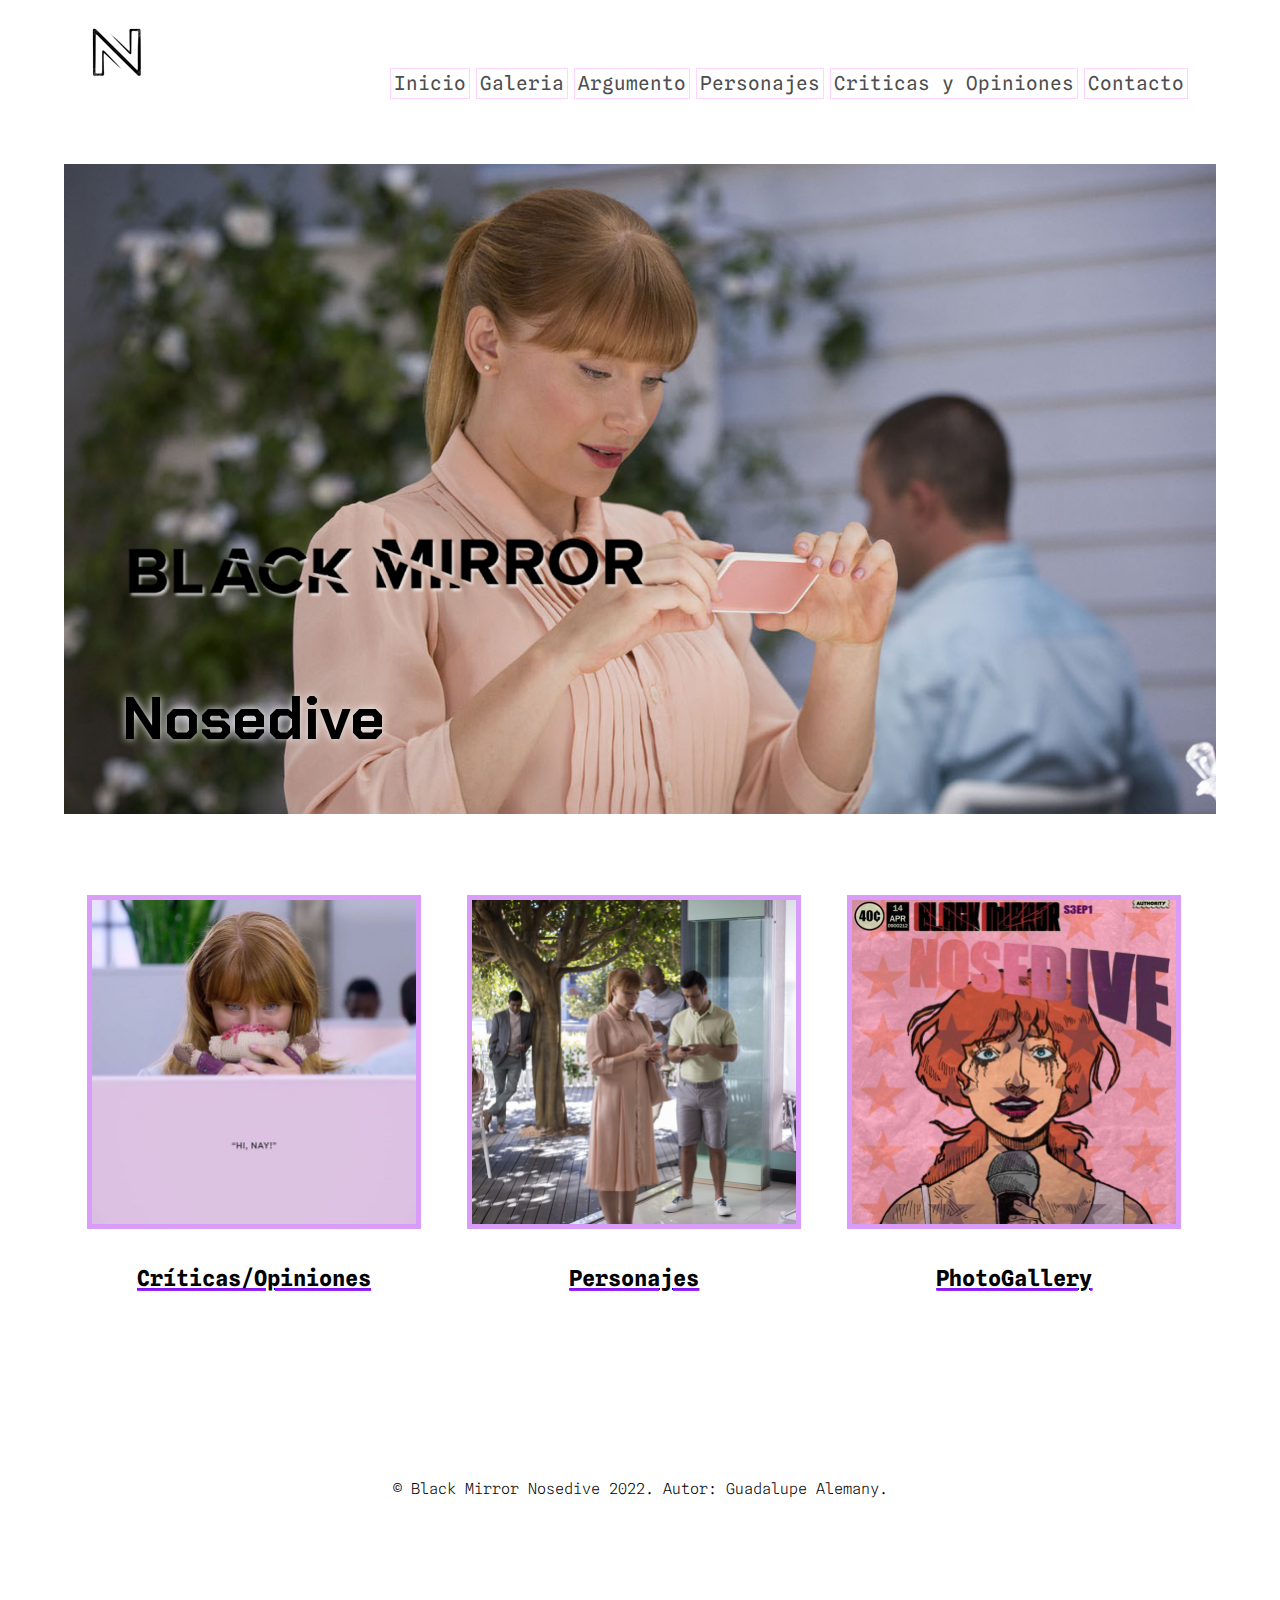
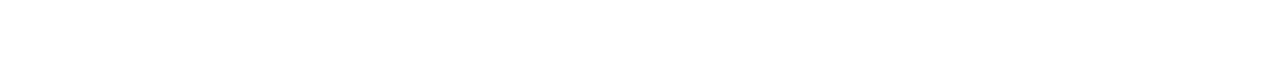
<file: index.html>
<!DOCTYPE html>
<html lang="en">
<head>
    <meta charset="UTF-8">
    <meta http-equiv="X-UA-Compatible" content="IE=edge">
    <meta name="viewport" content="width=device-width, initial-scale=1.0">
    <link href="https://fonts.googleapis.com/css2?family=Chakra+Petch:wght@300&family=Spline+Sans+Mono:wght@300&display=swap" rel="stylesheet">
    <link rel="stylesheet" href="https://cdnjs.cloudflare.com/ajax/libs/font-awesome/4.7.0/css/font-awesome.min.css">
    <link rel="stylesheet" href="estilos.css">
    <title>Black Mirror Nosedive</title>
</head>
<body>
    <header>
        <div>
            <img src="fotosp/nosedivelogooficial.png" alt="Logo Nosedive">
        </div>
        <a href="javascript:void(0);" class="icon" onclick="myFunction()"><i class="fa fa-bars"></i></a>
        <nav id="navegador">
            <ul class="opciones">
                <li><a href="index.html">Inicio</a></li>
                <li><a href="galeria.html">Galeria</a></li>
                <li><a href="argumento.html">Argumento</a></li>
                <li><a href="personajes.html">Personajes</a></li>
                <li><a href="criticasyopiniones.html">Criticas y Opiniones</a></li>
                <li><a href="contacto.html">Contacto</a></li>
            </ul>
    </nav>
    </header>
<section>
    <article class="principal">
        <div>
            <img src="fotosp/blackmirror.png" alt="blackmirror logo">
            <h1>Nosedive</h1>
        </div>
    </article> 
    <article class="secundario">
        <div>
            <a href="criticasyopiniones.html">
                <img src="fotosp/curiosidades.jpg" alt="">
                <h4>Críticas/Opiniones</h4>
            </a>
        </div>
        <div>
            <a href="personajes.html">
                <img src="fotosp/personajes.jpg" alt="">
                <h4>Personajes</h4>
            </a>
        </div>
        <div>
            <a href="galeria.html">
                <img src="fotosp/fanart.jpg" alt="">
                <h4>PhotoGallery</h4>
            </a>
        </div>
    </article>
</section>

<footer>
    <div class="conteinerfooter">
<p>&copy; Black Mirror Nosedive 2022. Autor: Guadalupe Alemany.</p>
</div>
</footer>
</body>
<script type="text/javascript">
    function myFunction(){
     let x = document.getElementById('navegador');
        if (x.className !== 'responsive'){
            x.className = 'responsive';
        } else {
            x.className = '';
        }
    }
</script>
</html>
</file>
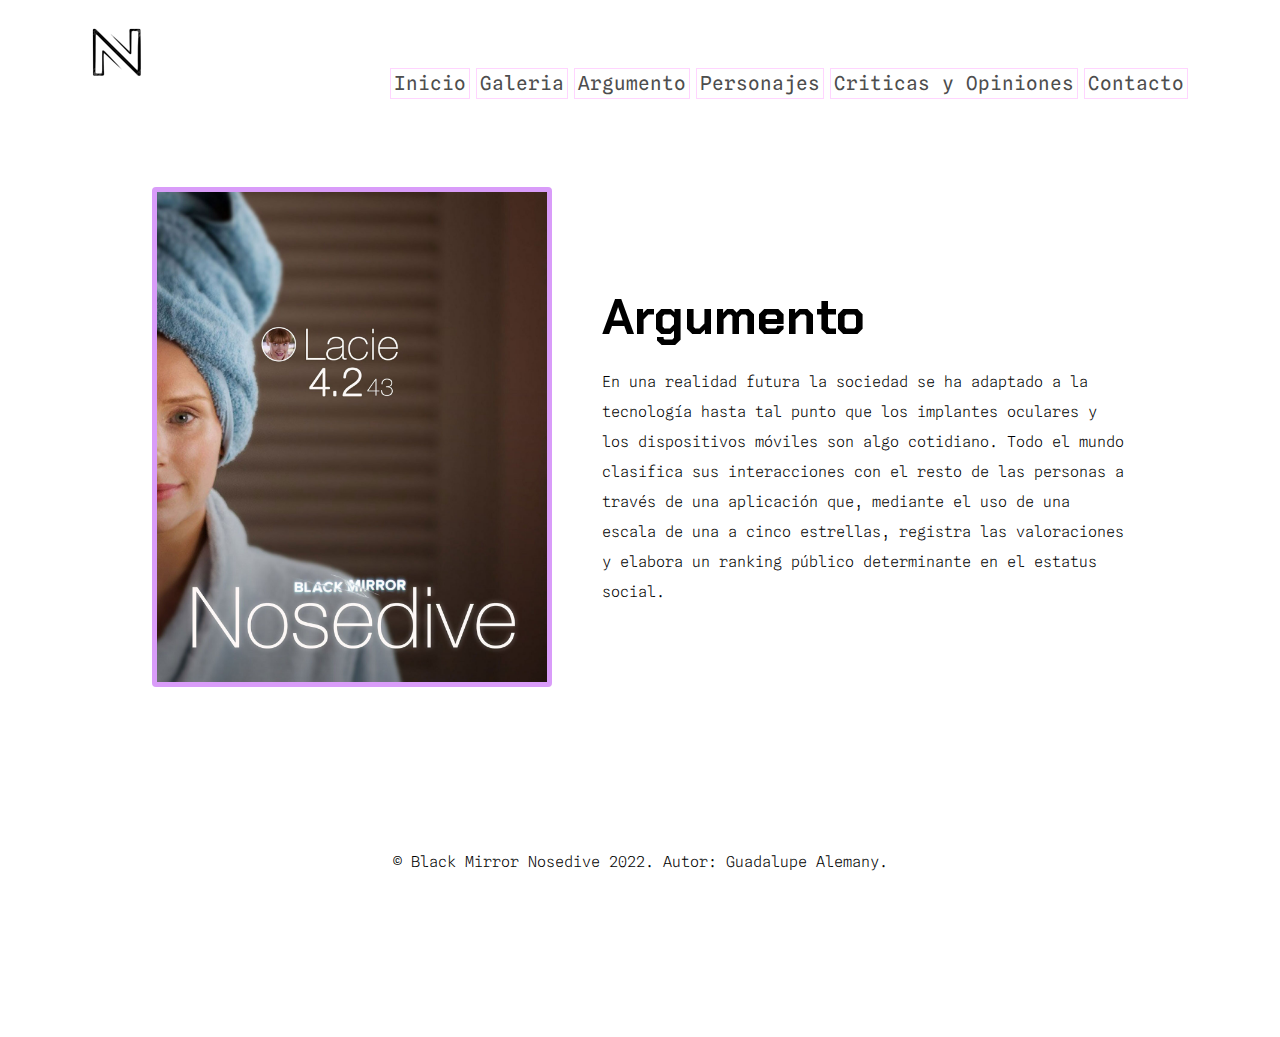
<file: argumento.html>
<!DOCTYPE html>
<html lang="en">
<head>
    <meta charset="UTF-8">
    <meta http-equiv="X-UA-Compatible" content="IE=edge">
    <link href="https://fonts.googleapis.com/css2?family=Chakra+Petch:wght@300&family=Spline+Sans+Mono:wght@300&display=swap" rel="stylesheet">
    <link rel="stylesheet" href="https://cdnjs.cloudflare.com/ajax/libs/font-awesome/4.7.0/css/font-awesome.min.css">
    <meta name="viewport" content="width=device-width, initial-scale=1.0">
    <link rel="stylesheet" href="estilos.css">
    <title>Argumento</title>
</head>
<body>
    <header>
        <div>
            <img src="fotosp/nosedivelogooficial.png" alt="Logo Nosedive">
        </div>
        <a href="javascript:void(0);" class="icon" onclick="myFunction()"><i class="fa fa-bars"></i></a>
        <nav id="navegador">
            <ul class="opciones">
                <li><a href="index.html">Inicio</a></li>
                <li><a href="galeria.html">Galeria</a></li>
                <li><a href="argumento.html">Argumento</a></li>
                <li><a href="personajes.html">Personajes</a></li>
                <li><a href="criticasyopiniones.html">Criticas y Opiniones</a></li>
                <li><a href="contacto.html">Contacto</a></li>
            </ul>
    </nav>
    </header>
<section id="argumento">
    <div class="conteiner">
        <div class="img-conteiner"></div>
        <div class="texto">  
    <h2 class="tituloargumento">Argumento</h2>  
    <p>En una realidad futura la sociedad se ha adaptado a la tecnología
     hasta tal punto que los implantes oculares y los dispositivos móviles 
     son algo cotidiano. Todo el mundo clasifica sus interacciones con el resto de 
     las personas a través de una aplicación que, mediante el uso de una escala de una
    a cinco estrellas, registra las valoraciones y elabora un ranking público determinante 
    en el estatus social.
   </p>
</div>
</div>
</section>
<footer>
    <div class="conteinerfooter">
<p>&copy; Black Mirror Nosedive 2022. Autor: Guadalupe Alemany.</p>
</div>
</footer>
</body>
<script type="text/javascript">
    function myFunction(){
     let x = document.getElementById('navegador');
        if (x.className !== 'responsive'){
            x.className = 'responsive';
        } else {
            x.className = '';
        }
    }
</script>
</html>
</file>
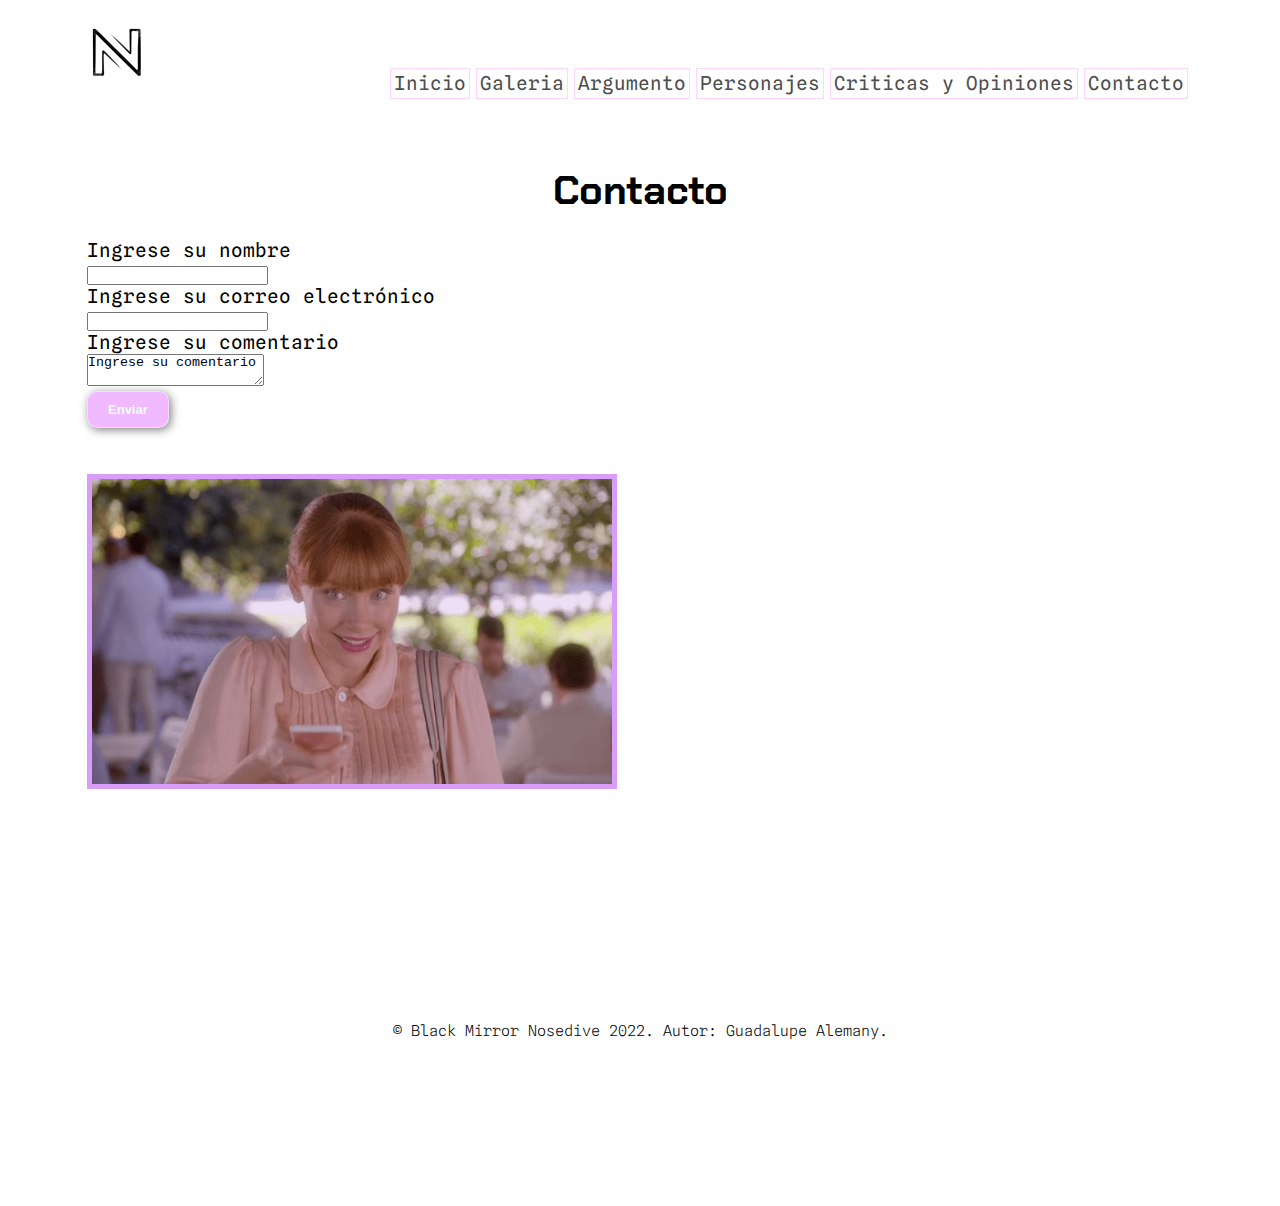
<file: contacto.html>
<!DOCTYPE html>
<html lang="en">
<head>
    <meta charset="UTF-8">
    <meta http-equiv="X-UA-Compatible" content="IE=edge">
    <link href="https://fonts.googleapis.com/css2?family=Chakra+Petch:wght@300&family=Spline+Sans+Mono:wght@300&display=swap" rel="stylesheet">
    <link rel="stylesheet" href="https://cdnjs.cloudflare.com/ajax/libs/font-awesome/4.7.0/css/font-awesome.min.css">
    <meta name="viewport" content="width=device-width, initial-scale=1.0">
    <link rel="stylesheet" href="estilos.css">
    <title>Contacto</title>
</head>
<body>
    <header>
        <div>
            <img src="fotosp/nosedivelogooficial.png" alt="Logo Nosedive">
        </div>
        <a href="javascript:void(0);" class="icon" onclick="myFunction()"><i class="fa fa-bars"></i></a>
        <nav id="navegador">
            <ul class="opciones">
                <li><a href="index.html">Inicio</a></li>
                <li><a href="galeria.html">Galeria</a></li>
                <li><a href="argumento.html">Argumento</a></li>
                <li><a href="personajes.html">Personajes</a></li>
                <li><a href="criticasyopiniones.html">Criticas y Opiniones</a></li>
                <li><a href="contacto.html">Contacto</a></li>
        </ul>
    </nav>
    </header>
<section>
    <article class="contacto">
            <div>
            <h2 class="titulo">Contacto</h2>
            </div>
            </article>
        <article class="cuarto">
        <div>
            <form action="mailto:guadii1012@gmail.com" method="GET">
            <label for="nombre">Ingrese su nombre</label> <br>
            <input type="text" name="nombre"> <br>
            <label for="email">Ingrese su correo electrónico</label> <br>
            <input type="email" name="email"><br>
            <label for="comentario">Ingrese su comentario</label><br>
            <textarea name="comentario">Ingrese su comentario</textarea> <br>
            <button>Enviar</button>
            </form>
        </div>
        <div>
            
            <img src="fotosp/contactofoto.jpg">
        </div>
    </article> 
</section>

<footer>
    <div class="conteinerfooter">
<p>&copy; Black Mirror Nosedive 2022. Autor: Guadalupe Alemany.</p>
</div>
</footer>
</body>
<script type="text/javascript">
    function myFunction(){
     let x = document.getElementById('navegador');
        if (x.className !== 'responsive'){
            x.className = 'responsive';
        } else {
            x.className = '';
        }
    }
</script>
</html>
</file>
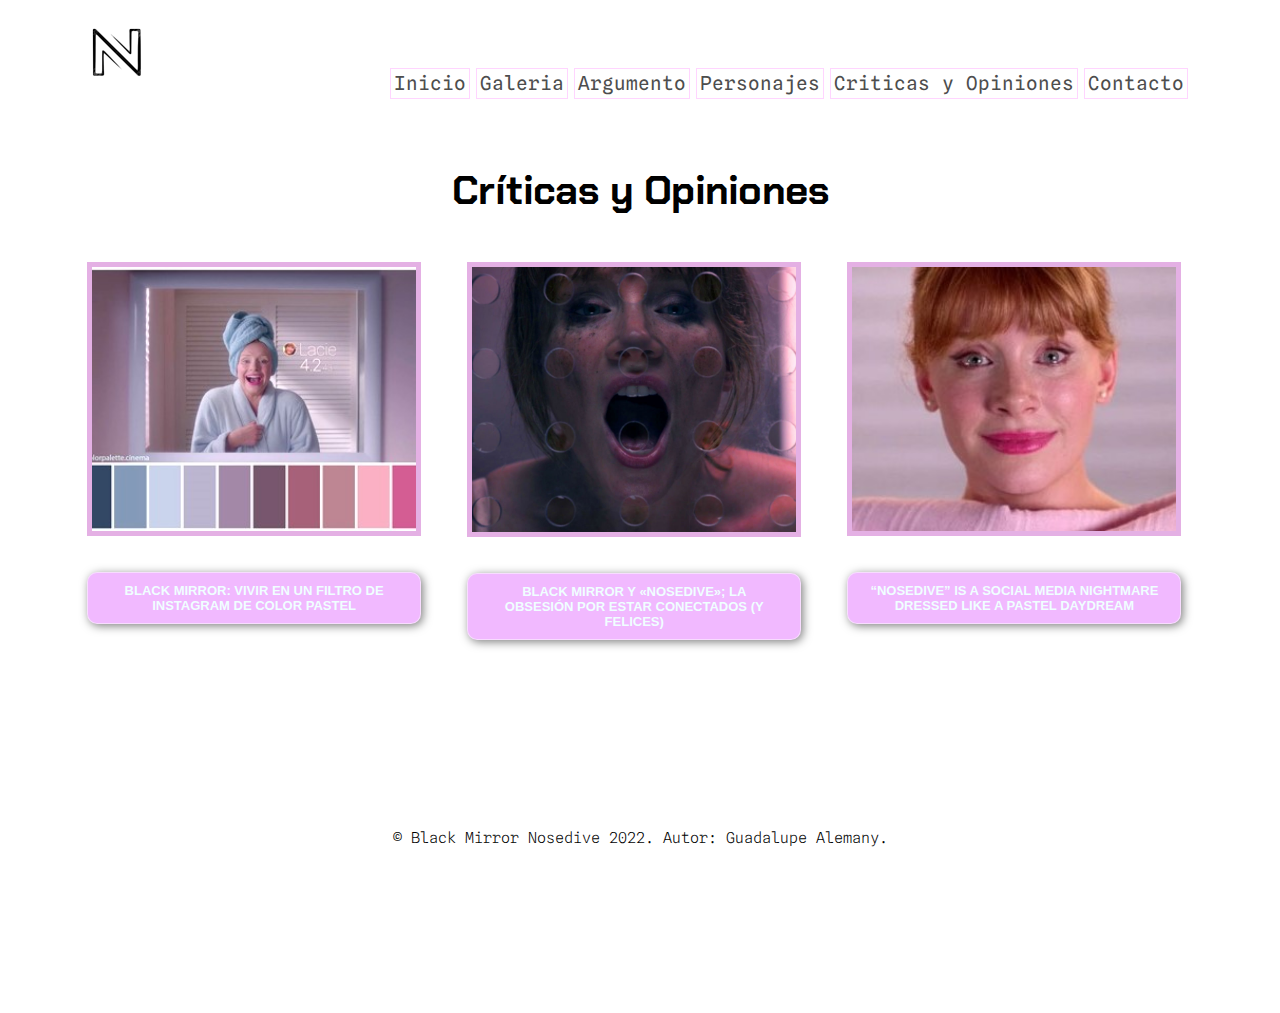
<file: criticasyopiniones.html>
<!DOCTYPE html>
<html lang="en">
<head>
    <meta charset="UTF-8">
    <meta http-equiv="X-UA-Compatible" content="IE=edge">
    <meta name="viewport" content="width=device-width, initial-scale=1.0">
    <link href="https://fonts.googleapis.com/css2?family=Chakra+Petch:wght@300&family=Spline+Sans+Mono:wght@300&display=swap" rel="stylesheet">
    <link rel="stylesheet" href="https://cdnjs.cloudflare.com/ajax/libs/font-awesome/4.7.0/css/font-awesome.min.css">
    <link rel="stylesheet" href="estilos.css">
    <title>CriticasyOpiniones</title>
</head>
<body>
    <header>
        <div>
            <img src="fotosp/nosedivelogooficial.png" alt="Logo Nosedive">
        </div>
        <a href="javascript:void(0);" class="icon" onclick="myFunction()"><i class="fa fa-bars"></i></a>
        <nav id="navegador">
            <ul class="opciones">
                <li><a href="index.html">Inicio</a></li>
                <li><a href="galeria.html">Galeria</a></li>
                <li><a href="argumento.html">Argumento</a></li>
                <li><a href="personajes.html">Personajes</a></li>
                <li><a href="criticasyopiniones.html">Criticas y Opiniones</a></li>
                <li><a href="contacto.html">Contacto</a></li>
            </ul>
    </nav>
    </header>
<section>
    <article class="CriticasOpiniones">
    <div>
    <h2 class="titulo">Críticas y Opiniones</h2>
    </div>
    </article>
<article class="criticas">
<div>   
    <a href="https://www.lavanguardia.com/series/20161022/411220817977/black-mirror-critica-temporada-3-episodio-1-nosedive.html">
    <img src="fotosp/Critica1of.jpg" alt="critica 1">
<button>BLACK MIRROR: VIVIR EN UN FILTRO DE
        INSTAGRAM DE COLOR PASTEL</button>
    </a>
</div>
<div>
    <a href="https://www.rirca.es/black-mirror-y-nosedive-la-obsesion-por-estar-conectados-y-felices/#:~:text=Con%20gui%C3%B3n%20de%20Mike%20Schur,red%20y%20que%20es%20%C2%ABpuntuada%C2%BB">
    <img src="fotosp/critica2oficial.jpg" alt="critica 2">
<button>BLACK MIRROR Y «NOSEDIVE»; LA
        OBSESIÓN POR ESTAR CONECTADOS (Y
        FELICES)</button>
    </a>
</div>
<div>
    <a href="https://www.vox.com/culture/2016/10/21/13360144/black-mirror-season-3-nosedive-recap-review">
    <img src="fotosp/critica3of.jpg" alt="textoalternativo">
    <button>“NOSEDIVE” IS A SOCIAL MEDIA
        NIGHTMARE DRESSED LIKE A PASTEL
        DAYDREAM</button>
    </a>
    </div>
</article>
    </section>
    <footer>
        <div class="conteinerfooter">
    <p>&copy; Black Mirror Nosedive 2022. Autor: Guadalupe Alemany.</p>
    </div>
    </footer>
</body>
<script type="text/javascript">
    function myFunction(){
     let x = document.getElementById('navegador');
        if (x.className !== 'responsive'){
            x.className = 'responsive';
        } else {
            x.className = '';
        }
    }
</script>
</html>
</file>
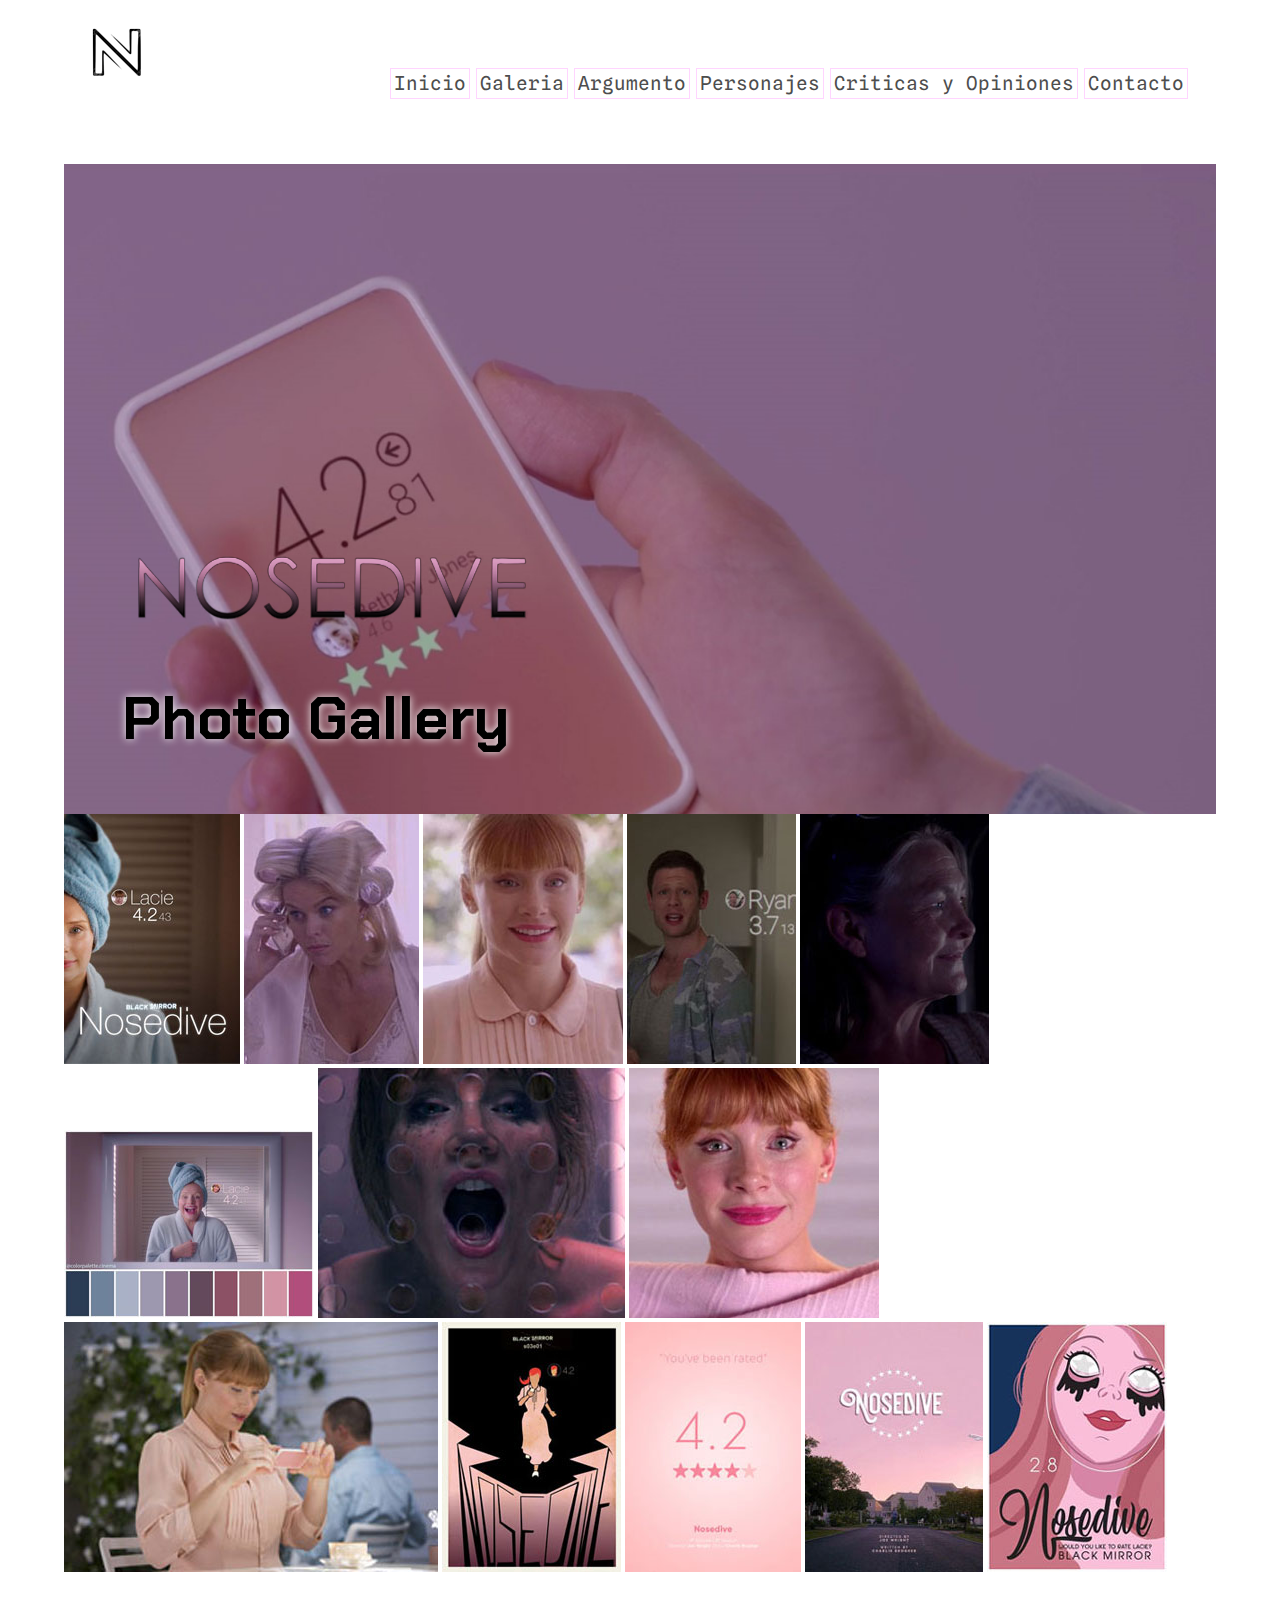
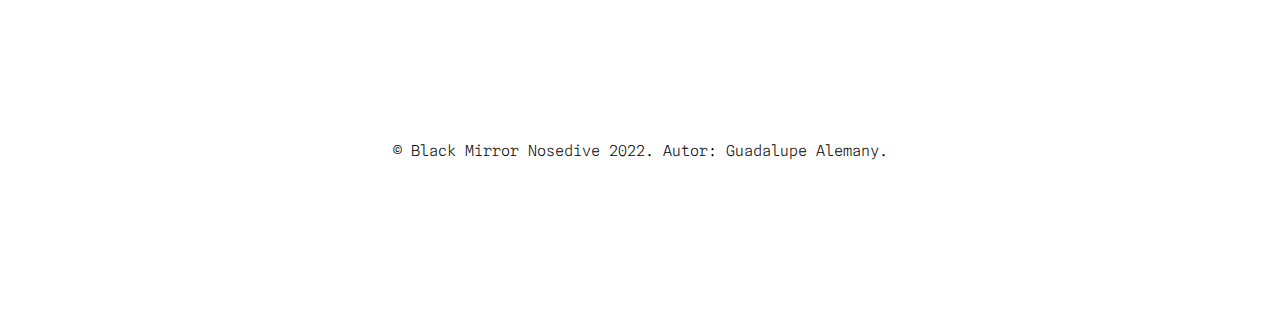
<file: galeria.html>
<!DOCTYPE html>
<html lang="en">
<head>
    <meta charset="UTF-8">
    <meta http-equiv="X-UA-Compatible" content="IE=edge">
    <meta name="viewport" content="width=device-width, initial-scale=1.0">
    <link href="https://fonts.googleapis.com/css2?family=Chakra+Petch:wght@300&family=Spline+Sans+Mono:wght@300&display=swap" rel="stylesheet">
    <link rel="stylesheet" href="https://cdnjs.cloudflare.com/ajax/libs/font-awesome/4.7.0/css/font-awesome.min.css">
    <link rel="stylesheet" href="estilos.css">
    <link rel="stylesheet" href="css/lightbox.min.css">
    <title>BlackMirrorNosediveGaleria</title>
</head>
<body>
    <header>
        <div>
            <img src="fotosp/nosedivelogooficial.png" alt="Logo Nosedive">
        </div>
        <a href="javascript:void(0);" class="icon" onclick="myFunction()"><i class="fa fa-bars"></i></a>
        <nav id="navegador">
            <ul class="opciones">
                <li><a href="index.html">Inicio</a></li>
                <li><a href="galeria.html">Galeria</a></li>
                <li><a href="argumento.html">Argumento</a></li>
                <li><a href="personajes.html">Personajes</a></li>
                <li><a href="criticasyopiniones.html">Criticas y Opiniones</a></li>
                <li><a href="contacto.html">Contacto</a></li>
            </ul>
    </nav>
    </header>
    <section>
        <article class="principal2">
            <div>
                <img src="fotosp/logogaleria.png" alt="blackmirror logo">
                <h1>Photo Gallery</h1>
            </div>
        </article> 
    </section>
    <section>
    <article class="galeria">
        <div>
            <a class="example-image-link" href="fotosp/argumento.jpg" data-lightbox="example-set" data-title="The next image in the set is preloaded as you're viewing."><img class="example-image" src="fotosp/nosediveargumentogaleria.jpg" alt="" /></a>
            <a class="example-image-link" href="fotosp/naomi.jpg" data-lightbox="example-set" data-title="Or press the right arrow on your keyboard."><img class="example-image" src="fotosp/naomigaleriaof.jpg" alt="" /></a>
            <a class="example-image-link" href="fotosp/LaciePoundoficial.jpg" data-lightbox="example-set" data-title="Click the right half of the image to move forward."><img class="example-image" src="fotosp/LaciePoundoficialmigaleria.jpg" alt=""/></a>
            <a class="example-image-link" href="fotosp/ryanoficial.jpg" data-lightbox="example-set" data-title="The next image in the set is preloaded as you're viewing."><img class="example-image" src="fotosp/ryanoficialmigaleria.jpg" alt="" /></a>
            <a class="example-image-link" href="fotosp/Susanoficial.jpg" data-lightbox="example-set" data-title="The next image in the set is preloaded as you're viewing."><img class="example-image" src="fotosp/Susanoficialgaleria.jpg" alt="" /></a>
            <a class="example-image-link" href="fotosp/Critica1.jpg" data-lightbox="example-set" data-title="The next image in the set is preloaded as you're viewing."><img class="example-image" src="fotosp/Critica1galeria.jpg" alt="" /></a>
            <a class="example-image-link" href="fotosp/critica2oficial.jpg" data-lightbox="example-set" data-title="The next image in the set is preloaded as you're viewing."><img class="example-image" src="fotosp/critica2galeria.jpg" alt="" /></a>
            <a class="example-image-link" href="fotosp/crítica 3.jpg" data-lightbox="example-set" data-title="The next image in the set is preloaded as you're viewing."><img class="example-image" src="fotosp/crítica3galeria.jpg" alt="" /></a>
            <a class="example-image-link" href="fotosp/nosedivep.jpg" data-lightbox="example-set" data-title="The next image in the set is preloaded as you're viewing."><img class="example-image" src="fotosp/nosedivepgaleria.jpg" alt="" /></a>
            <a class="example-image-link" href="fotosp/art1.jpg" data-lightbox="example-set" data-title="The next image in the set is preloaded as you're viewing."><img class="example-image" src="fotosp/art1galeria.jpg" alt="" /></a>
            <a class="example-image-link" href="fotosp/art2.jpg" data-lightbox="example-set" data-title="The next image in the set is preloaded as you're viewing."><img class="example-image" src="fotosp/art2galeria.jpg" alt="" /></a>
            <a class="example-image-link" href="fotosp/art3.jpg" data-lightbox="example-set" data-title="The next image in the set is preloaded as you're viewing."><img class="example-image" src="fotosp/art3galeria.jpg" alt="" /></a>
            <a class="example-image-link" href="fotosp/art4.jpg" data-lightbox="example-set" data-title="The next image in the set is preloaded as you're viewing."><img class="example-image" src="fotosp/art4galeria.jpg" alt="" /></a>
          </div>
    </article> 
</section>
<footer>
    <div class="conteinerfooter">
<p>&copy; Black Mirror Nosedive 2022. Autor: Guadalupe Alemany.</p>
</div>
</footer>
<script src="js/lightbox-plus-jquery.min.js"></script>
</body>
<script type="text/javascript">
    function myFunction(){
     let x = document.getElementById('navegador');
        if (x.className !== 'responsive'){
            x.className = 'responsive';
        } else {
            x.className = '';
        }
    }
</script>
</html>
</file>
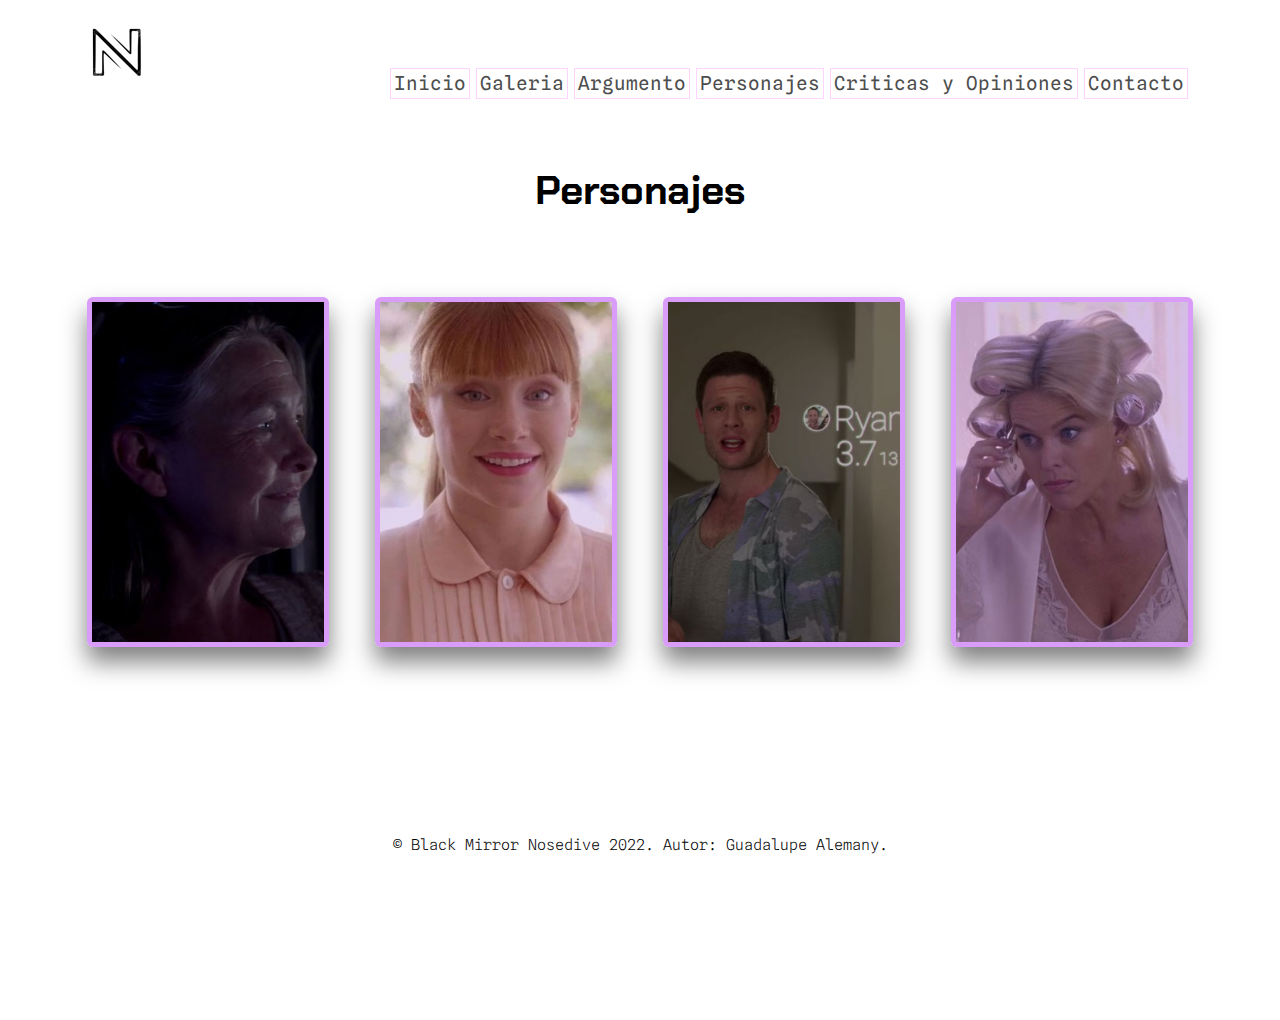
<file: personajes.html>
<!DOCTYPE html>
<html lang="en">
<head>
    <meta charset="UTF-8">
    <meta http-equiv="X-UA-Compatible" content="IE=edge">
    <link href="https://fonts.googleapis.com/css2?family=Chakra+Petch:wght@300&family=Spline+Sans+Mono:wght@300&display=swap" rel="stylesheet">
    <link rel="stylesheet" href="https://cdnjs.cloudflare.com/ajax/libs/font-awesome/4.7.0/css/font-awesome.min.css">
    <meta name="viewport" content="width=device-width, initial-scale=1.0">
    <link rel="stylesheet" href="estilos.css">
    <title>Personajes</title>
</head>
<body>
    <header>
        <div>
            <img src="fotosp/nosedivelogooficial.png" alt="Logo Nosedive">
        </div>
        <a href="javascript:void(0);" class="icon" onclick="myFunction()"><i class="fa fa-bars"></i></a>
        <nav id="navegador">
            <ul class="opciones">
                <li><a href="index.html">Inicio</a></li>
                <li><a href="galeria.html">Galeria</a></li>
                <li><a href="argumento.html">Argumento</a></li>
                <li><a href="personajes.html">Personajes</a></li>
                <li><a href="criticasyopiniones.html">Criticas y Opiniones</a></li>
                <li><a href="contacto.html">Contacto</a></li>
            </ul>
    </nav>
   </header>
   <section>
      <article class="Personajes">
  <div>    
     <h2 class="titulo">Personajes</h2>
          </div>
      </article>
     <article class="terciario">
        <div class="contenedor">  
            <figure>
         <img src="fotosp/susanpersonaje.jpg" alt="Susanpersonaje">
          <div class="capa">
            <h3>Susan Taylor (Cherry Jones)</h3>
            <p>Susan Taylor es una camionera que ayuda a Lacie a llegar a la boda. Es una mujer mayor, quien ya no se preocupa por los puntos ni las estrellas. Tiene un puntaje muy bajo de 1.4. Perdió a su marido por cáncer, y comparte su historia con Lacie y la ayuda a "abrir los ojos".</p>
        </div>
    </figure>
</div>
        <div class="contenedor"> 
        <figure>
         <img src="fotosp/laciepoundpersonaje.jpg" alt="LaciePersonaje">
         <div class="capa">
            <h3>Lacie Pound</h3>
            <p>Lacie, joven obsesionada por sus calificaciones, tiene un puntaje de 4.2, y es determinada a mantenerlo y aumentarlo. Es elegida por una popular amiga de la infancia (Alice Eve) como dama de honor de su futura boda.</p>
        </div>
    </figure>

</div>
<div class="contenedor"> 
        <figure>
     <img src="fotosp/ryanpersonaje.jpg" alt="RyanPersonaje">
    <div class="capa">
        <h3>Ryan Pound (James Norton)</h3>
        <p>Ryan Pound es el hermano de Lacy. Vive con ella, y a diferencia de su hermana, no le interesa mantener su reputación o su punatje alto. Tiene una calificación de 3.7.</p>
    </div>
</figure>
</div>
<div class="contenedor"> 
        <figure>
    <img src="fotosp/naomipersonaje.jpg" alt="NaomiPersonaje">
 <div class="capa">
    <h3>Naomi Jayne Mathesen (Ney Ney) (Alice Eve)</h3>
    <p>Naomi es amiga de la infancia de Lacie. Tiene un puntaje alto, de 4.8, y una muy buena reputación. Se contacta luego de mucho tiempo con Lacie para pedirle que asista a su boda.
        </p>
</div>
</figure>
</div>
     </article>
    </section>
    <footer>
        <div class="conteinerfooter">
    <p>&copy; Black Mirror Nosedive 2022. Autor: Guadalupe Alemany.</p>
    </div>
    </footer>   
    </body>
    <script type="text/javascript">
        function myFunction(){
         let x = document.getElementById('navegador');
            if (x.className !== 'responsive'){
                x.className = 'responsive';
            } else {
                x.className = '';
            }
        }
    </script>
    </html>
</file>
<file: estilos.css>
* {
        padding: 0;
         margin: 0;
         box-sizing: border-box;
    }

header {
    padding-left: 7%;
    padding-right: 7%;
    padding-top: 2%;
    padding-bottom: 2%;
    display: flex;
    justify-content: space-between;
}

nav ul {
    margin-top: 5%;
    margin-bottom: 5%;
    color: #000;
    list-style: none;
}
nav ul li {
    display: inline-block;
    padding: 2px 2px 0px 0px;
}
nav ul li a, .nav ul li a:visited {
    font-size: 1.2rem;
	font-family: 'Spline Sans Mono', monospace;
	padding: 3px 3px;
	color: rgb(77, 77, 77);
	display: block;
	border: rgb(255, 213, 255) 1px solid;
	background: rgb(255, 255, 255);
	text-decoration: none;
}
nav ul li a:hover {
    text-decoration: none;
    color: black;
    color: #000;
	background: rgb(255, 216, 249);
	border: rgb(240, 155, 248) 1px solid;
}

h1{
    font-family: 'Chakra Petch', sans-serif;
    font-size: 60px;
    color: rgb(0, 0, 0);
    text-shadow: 0 0 8px whitesmoke;      
}

.titulo{
    font-family: 'Chakra Petch', sans-serif;
    font-size: 40px;
    color: black;
    text-align: center;
    }

 h4{
    font-family: 'Spline Sans Mono', monospace;
    font-size: 22px;
    color: black;
    text-align: center;
    text-decoration: underline 3px rgba(146, 27, 243, 0.925);

 }
section {
    max-width: 1300px;
    width: 90%;
    margin-left: auto;
    margin-right: auto;
}

.principal {
    width: 100%;
    height: 650px;
    background-image: url("fotosp/nosedivep.jpg");
    background-size: cover;
    background-repeat: no-repeat;
    display: flex;
    align-items: flex-end;
    color: white;
    
    }   

.principal div {
    padding: 5%;   
    background-color: rgb(255, 255, 255, 0);
    }

    .principal img {
      max-width: 60%;
      margin-bottom: 1%;
    }
	
.principal2{
    width: 100%;
    height: 650px;
    background-image: url("fotosp/fondogaleria.jpg");
    background-size: cover;
    background-repeat: no-repeat;
    display: flex;
    align-items: flex-end;
    color: white;
}

.principal2 div {
    padding: 5%;   
    background-color: rgb(255, 255, 255, 0);
    }

.principal2 img {
    max-width: 60%;
    margin-bottom: 1%;
    }
    
.secundario {
    margin-top: 5%;
    display: flex;
    text-align: center;
    }
    
    .secundario div {
        width: 33%;
        padding: 2%;
    }
    
    .secundario div img {
        width: 100%;
        margin-bottom: 2em;
        border: 5px solid rgb(217, 156, 249);
    }

.criticas {
    margin-top: 2%;
    display: flex;
    }

    .criticas div {
        width: 33%;
        padding: 2%;
        text-align: center;
    }

    .criticas div img {
        width: 100%;
        margin-bottom: 2em;
        border: 5px solid rgb(228, 176, 228);
        }

#argumento .conteiner{
    display: flex;
    justify-content: center;
    margin-top: 2%;
}

#argumento .texto{
    width: 50%;
    max-width: 600px;
    text-align: initial;
    padding-left: 50px;
    display: flex;
    flex-direction: column;
    justify-content: center;
    line-height: 30px;
}

.tituloargumento{
    font-family: 'Chakra Petch', sans-serif;
    font-size: 50px;
    color: black;
    line-height: 100px;
       }

 p{
    font-family: 'Spline Sans Mono', monospace;
    font-size: 15px;
    font-weight: 100;
     }

#argumento .img-conteiner{
    background-image: url("fotosp/argumento.jpg");
    background-size: cover;
    background-position: center center;
    height: 500px;
    width: 400px;
    border: 5px solid rgb(217, 156, 249);
    border-radius: 4px;
}

.cuarto div {
    width: 50%;
    padding: 2%;
    font-family: 'Spline Sans Mono', monospace;
    font-size: larger;
}
.cuarto div img {
    width: 100%;
    margin-bottom: 2em;
    border: 5px solid rgb(217, 156, 249);
    }

.terciario {
    margin-top: 5%;
    display: flex;
    }
.contenedor{
    width: 33%;
    padding: 2%;
    }
    .contenedor figure{
        position:relative;
        height: 350px;
        cursor: pointer;
        overflow: hidden;
        border-radius: 6px;
        box-shadow: 0px 15px 25px rgba(0,0,0,0.50);
    }
    .contenedor figure img{
        height: 100%;
        width: 100%;
        transition: all 400ms ease-out;
        will-change: transform;
        margin-bottom: 2em;
        border: 5px solid rgb(217, 156, 249);
    }
    .contenedor figure .capa{
        position: absolute;
        top: 0;
        width: 100%;
        height: 100%;
        background: rgba(232, 210, 244, 0.7);
        transition: all 400ms ease-out;
        opacity: 0;
        visibility: hidden;
        text-align: center;
    }
    .contenedor figure:hover > .capa {
        opacity: 1;
        visibility: visible;
    }
    .contenedor figure:hover > .capa h3{
        margin-top: 70px;
        margin-bottom: 15px;
    }
    .contenedor figure:hover > img{
        transform: scale(1.3);
    }
    .contenedor figure .capa h3{
        color: #fff;
        font-size: 15px;
        margin-bottom: 120px;
        transition: all 400ms ease-out;
        margin-top: 30px;
        font-family: 'Spline Sans Mono', monospace;
        text-decoration: underline 3px rgba(228, 213, 240, 0.925);
    }
    .contenedor figure .capa p{
        font-family: 'Spline Sans Mono', monospace;
        color: #fff;
        font-size: 13px;
        line-height: 1.5;
        width: 100%;
        max-width: 220px;
        margin: auto;
    }
button{
    font-family: 'Mukta', sans-serif;
    font-size: small;
    font-weight: 600;
    padding: 10px 20px;
    border-radius: 10px;
    border: 1px solid rgba(255, 255, 255, 0.5);
    box-shadow: 2px 2px 10px rgba(0,0,0,0.5);
    color: azure;
    background-color: rgb(241, 185, 255);
}

button:hover{
    background-color: rgb(207, 124, 255);
}

 footer {
    background-color: #fff;
       
    }
    footer .conteinerfooter{
    display: flex;
    justify-content: center;
    align-items: center;
    height: 350px;
    }

    .icon{
        display: none;
    }    

    @media screen and (max-width: 480px) {
        header{
            flex-wrap: wrap;
            }
        
        nav ul { display: none; }
        .icon {  display: block; 
        text-align: right; }

        header div, header a {
            flex: 1 0 50%;
        }

        header nav {
            flex-basis: 100%;
            
        }
        nav ul { 
            display: none; 
        }
        nav.responsive ul {
            display: block;
            width: 100%;
         
        }
        .opciones li{
            display: block;
            float: none;
            padding: 3%;

        }

        section {
            max-width: 480px;
            width: 100%;
        }
        .principal {
            height: 250px;
            }   
        h1{
            font-size: 30px;   
            }
        .secundario {
            margin-top: 1%;
            display:block;
         }
        .secundario div img {
            width: 210%;
            margin-bottom: 1em;
            display: flex;
            justify-content: center;
            margin-left: 50px;
            margin-right: 50px;
            }
        .secundario h4{
            margin-left: 85px;
            margin-right: 70px;
            font-size: 13px;
            text-decoration: underline 1px rgba(146, 27, 243, 0.925);
            display: flex;
            display: inline;
             }
        footer .conteinerfooter{
            height: 150px;
            align-items: flex-end;
            margin: 0;
            color: rgb(19, 18, 19);
            padding: 12px;
            }
            footer .conteinerfooter p{
                font-size: 12px;
                }
            .criticas {
            margin-top: 1%;
            display: block;
            }
                
            .criticas div {
            margin-left: 50px;
            margin-right: 50px;
            font-size: 10px;
            text-decoration: underline 1px rgba(146, 27, 243, 0.925);
            display: flex;
            }
                
            .criticas div img {
            width: 200%;
            margin-bottom: 1em;
            display: flex;
            justify-content: center;
            }
        button{
            font-size: 7px;
            font-weight: 10px;
            padding: 2px 2px;
            border-radius: 5px;
    
            }

        .titulo{
            font-size: 20px;
            }
       .principal2{
            height: 250px;
            }
        .galeria div{
            padding: 1%;
            margin-left: 25px;
            margin-right: 10px;
          }
          
        .galeria div img.example-image{
            width: 33%;
            display: flex;
            justify-content: center;
            margin-bottom: 2px;
        }
        #argumento .conteiner{
            padding: 2%;
            text-align: center;
            width: 100%;
            
        }
        
        #argumento .texto{
            padding-left: 10px;
            line-height: 20px;
            width: 100%;
        }
        #argumento .texto p{
         font-size: 10px;
        }
        
        .tituloargumento{
           font-size: 30px;
           line-height: 40px;
        }
        
        #argumento .img-conteiner{
            background-image: url("fotosp/argumento2.jpg");
            height: 350px;
            width: 100px;
            border: 3px solid rgb(217, 156, 249);
        }
        .terciario {
            margin-top: 1%;
            display: block;
        }
        .contenedor{
            width: 50%;
            margin-left: 80px;
        }
        .contenedor figure:hover > .capa {
            visibility:hidden;
        }
        .contenedor figure{
            height: 200px;
        }
        .contenedor figure img{
            margin-bottom: 1em;
            display: flex;
            justify-content: center
        }
            
        .contenedor figure .capa h3{
            font-size: 10px;
            visibility: visible;
        }
        .contenedor figure .capa p{
            font-size: 8px;
            line-height: 1;
            }
        .cuarto div {
            font-size: smaller;
            }
        .cuarto div img {
            width: 200%;
            margin-bottom: 1em;
            margin-left: 6px;
            margin-right: 10px;
            justify-content: center;
            display: flex;
}
}
.menu li {float: left;} .menu:after {content: "."; display: block; height: 0; clear: both; visibility: hidden;}
</file>
